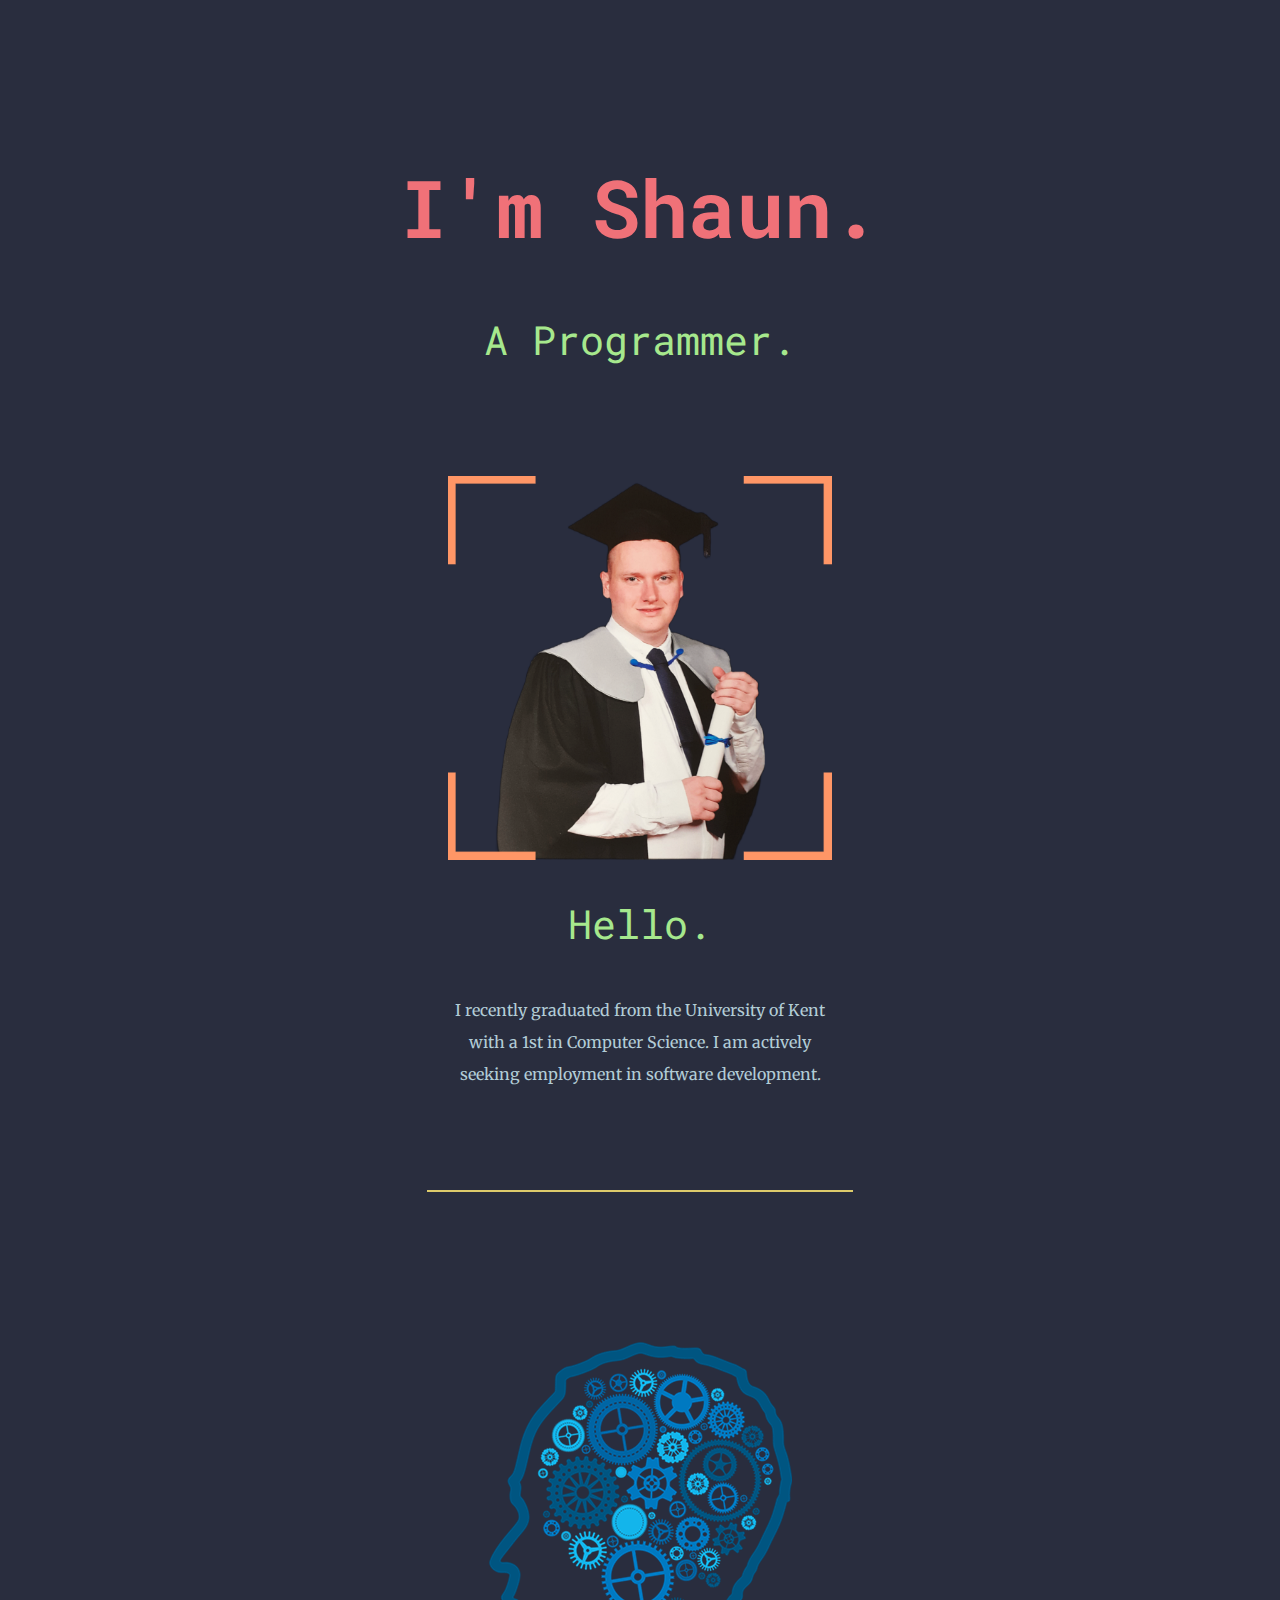
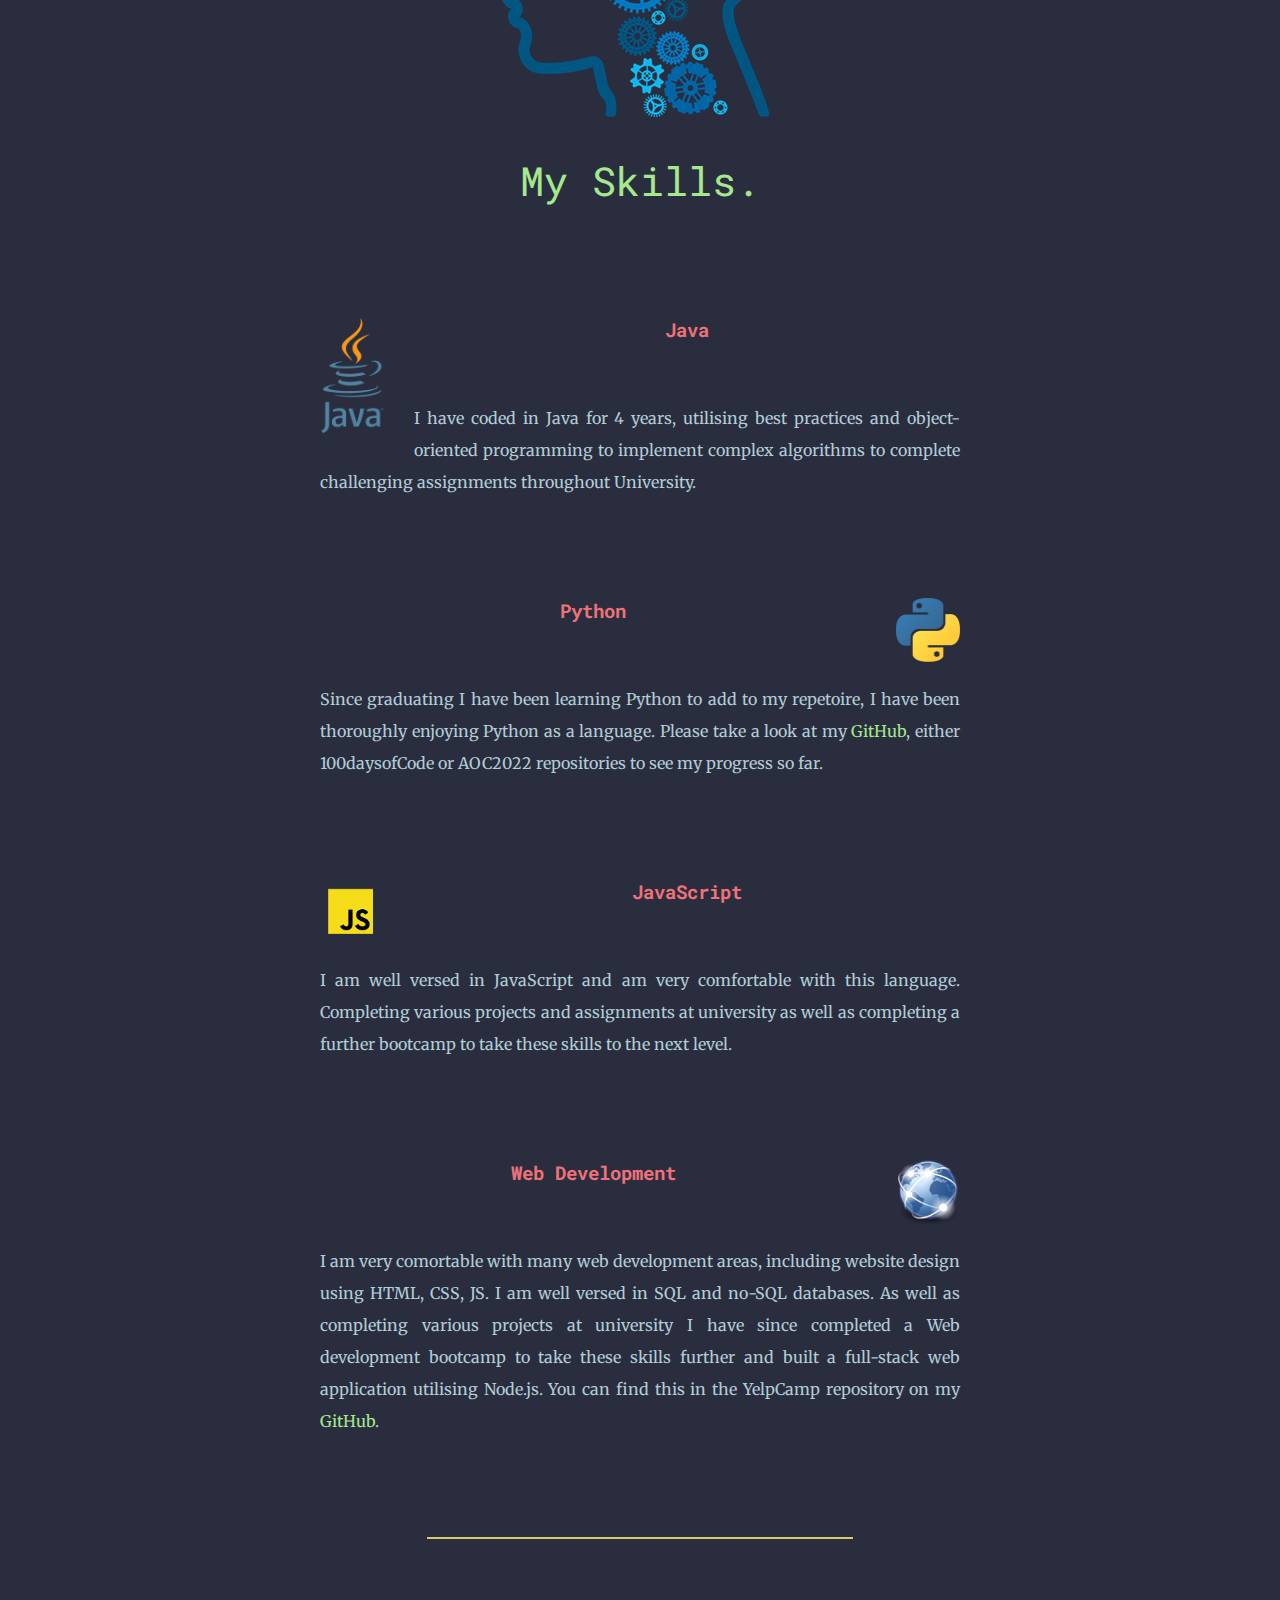
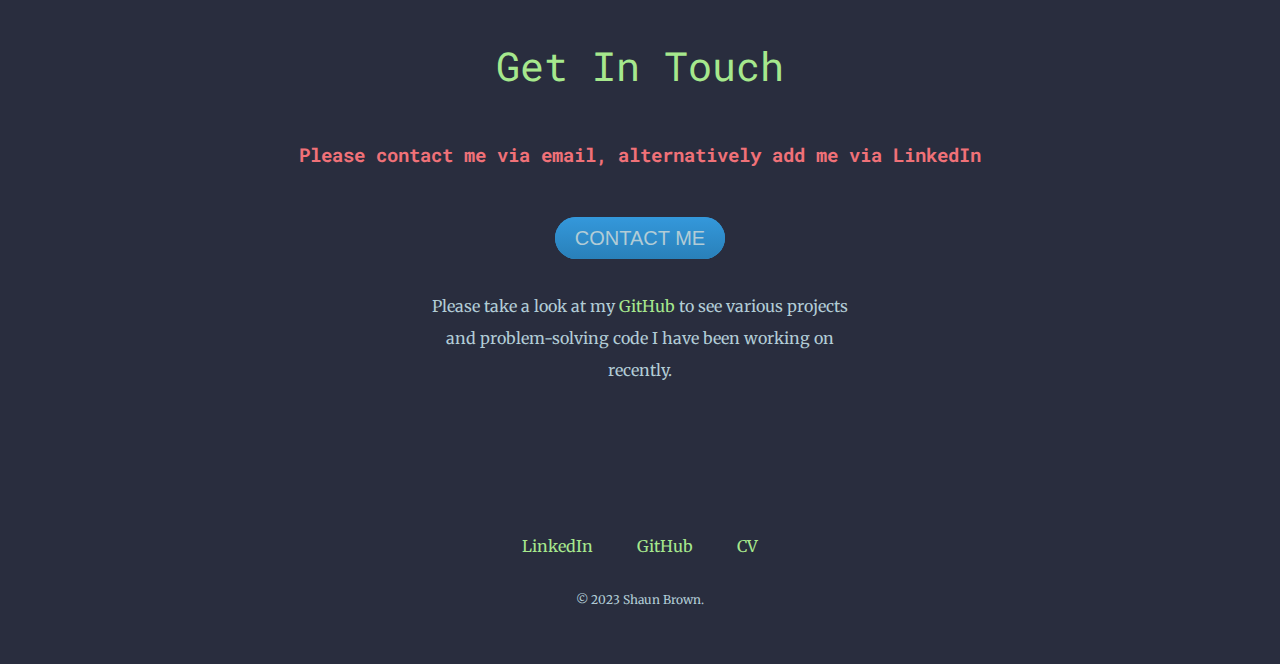
<file: index.html>
<!DOCTYPE html>
<html lang="en">
  <head>
    <meta charset="UTF-8" />
    <meta http-equiv="X-UA-Compatible" content="IE=edge" />
    <meta name="viewport" content="width=device-width, initial-scale=1.0" />
    <title>Personal Website</title>
    <link rel="stylesheet" href="CSS/styles.css" />
    <link rel="icon" href="favicon.ico" />
    <link rel="preconnect" href="https://fonts.googleapis.com" />
    <link rel="preconnect" href="https://fonts.gstatic.com" crossorigin />
    <link
      href="https://fonts.googleapis.com/css2?family=Merriweather&family=Roboto+Mono&display=swap"
      rel="stylesheet"
    />
  </head>
  <body>
    <div class="top-container">
      <h1>I'm Shaun.</h1>
      <h2>A Programmer.</h2>
    </div>
    <div class="middle-container">
      <div class="profile">
        <img class="profile-pic" src="images/profile-pic.png" alt="" />
        <h2>Hello.</h2>
        <p class="intro">
          I recently graduated from the University of Kent with a 1st in
          Computer Science. I am actively seeking employment in software
          development.
        </p>
      </div>
      <hr />
      <div class="skills">
        <img class="skill-img" src="images/skills-img.png" alt="" />
        <h2>My Skills.</h2>
        <div class="skill-row">
          <img class="logo" src="images/java-logo.png" alt="" />
          <h3>Java</h3>
          <p class="skill-description">
            I have coded in Java for 4 years, utilising best practices and
            object-oriented programming to implement complex algorithms to
            complete challenging assignments throughout University.
          </p>
        </div>
        <div class="skill-row">
          <img class="logo2" src="images/python-logo.png" alt="" />
          <h3>Python</h3>
          <p class="skill-description">
            Since graduating I have been learning Python to add to my repetoire,
            I have been thoroughly enjoying Python as a language. Please take a
            look at my
            <a class="text-link" href="https://github.com/srbrown1989">GitHub</a
            >, either 100daysofCode or AOC2022 repositories to see my progress
            so far.
          </p>
        </div>
        <div class="skill-row">
          <img class="logo" src="images/js-logo.png" alt="" />
          <h3>JavaScript</h3>
          <p class="skill-description">
            I am well versed in JavaScript and am very comfortable with this
            language. Completing various projects and assignments at university
            as well as completing a further bootcamp to take these skills to the
            next level.
          </p>
        </div>
        <div class="skill-row">
          <img class="logo2" src="images/web-dev-logo.png" alt="" />
          <h3>Web Development</h3>
          <p class="skill-description">
            I am very comortable with many web development areas, including
            website design using HTML, CSS, JS. I am well versed in SQL and
            no-SQL databases. As well as completing various projects at
            university I have since completed a Web development bootcamp to take
            these skills further and built a full-stack web application
            utilising Node.js. You can find this in the YelpCamp repository on
            my
            <a class="text-link" href="https://github.com/srbrown1989">GitHub</a
            >.
          </p>
        </div>
      </div>
      <hr />
      <div class="contact-me">
        <h2>Get In Touch</h2>
        <h3>Please contact me via email, alternatively add me via LinkedIn</h3>
        <a class="btn" href="mailto:srbrown1989@gmail.com">CONTACT ME</a>
        <p class="contact-msg">
          Please take a look at my
          <a class="text-link" href="https://github.com/srbrown1989">GitHub</a>
          to see various projects and problem-solving code I have been working
          on recently.
        </p>
      </div>
    </div>

    <div class="bottom-container">
      <a
        class="footer-link"
        href="https://www.linkedin.com/in/shaun-brown-346a71193/"
        >LinkedIn</a
      >
      <a class="footer-link" href="https://github.com/srbrown1989">GitHub</a>
      <a class="footer-link" href="cv.html">CV</a>
      <p class="copyright">© 2023 Shaun Brown.</p>
    </div>
  </body>
</html>
</file>
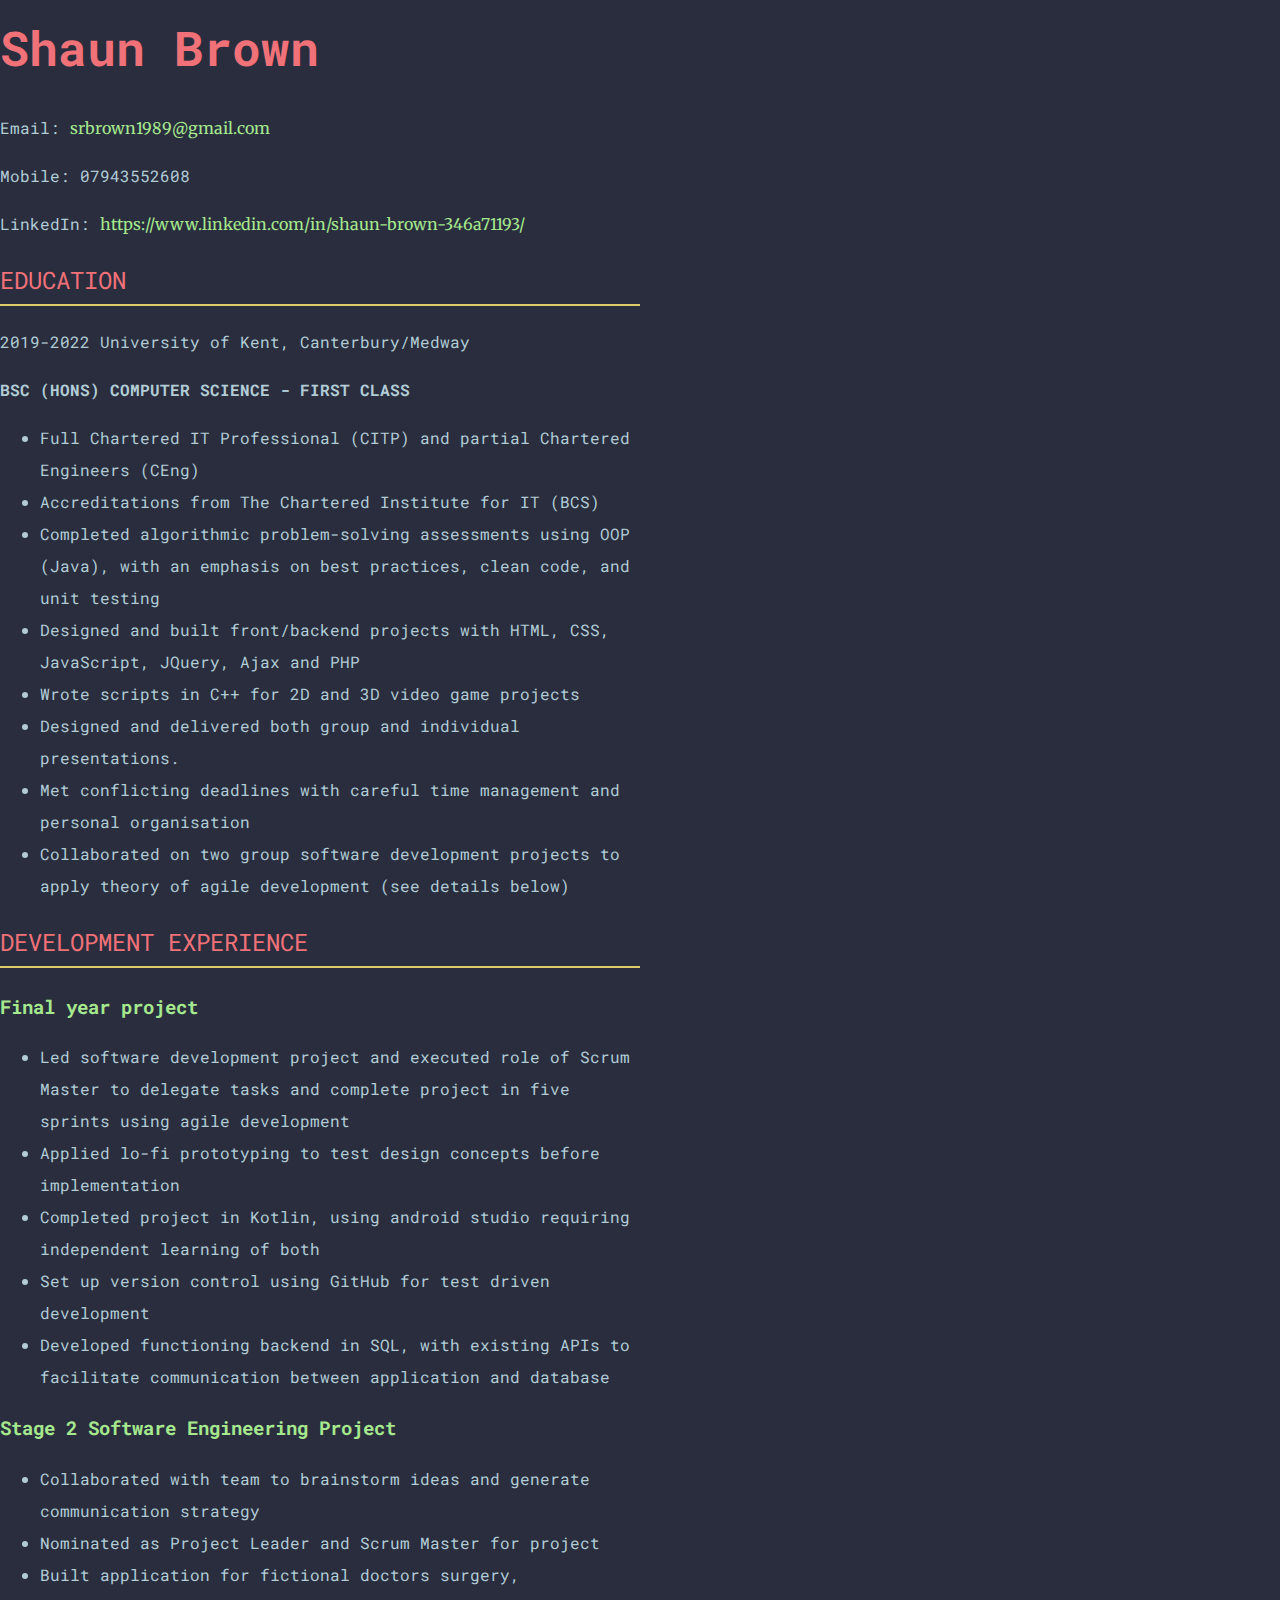
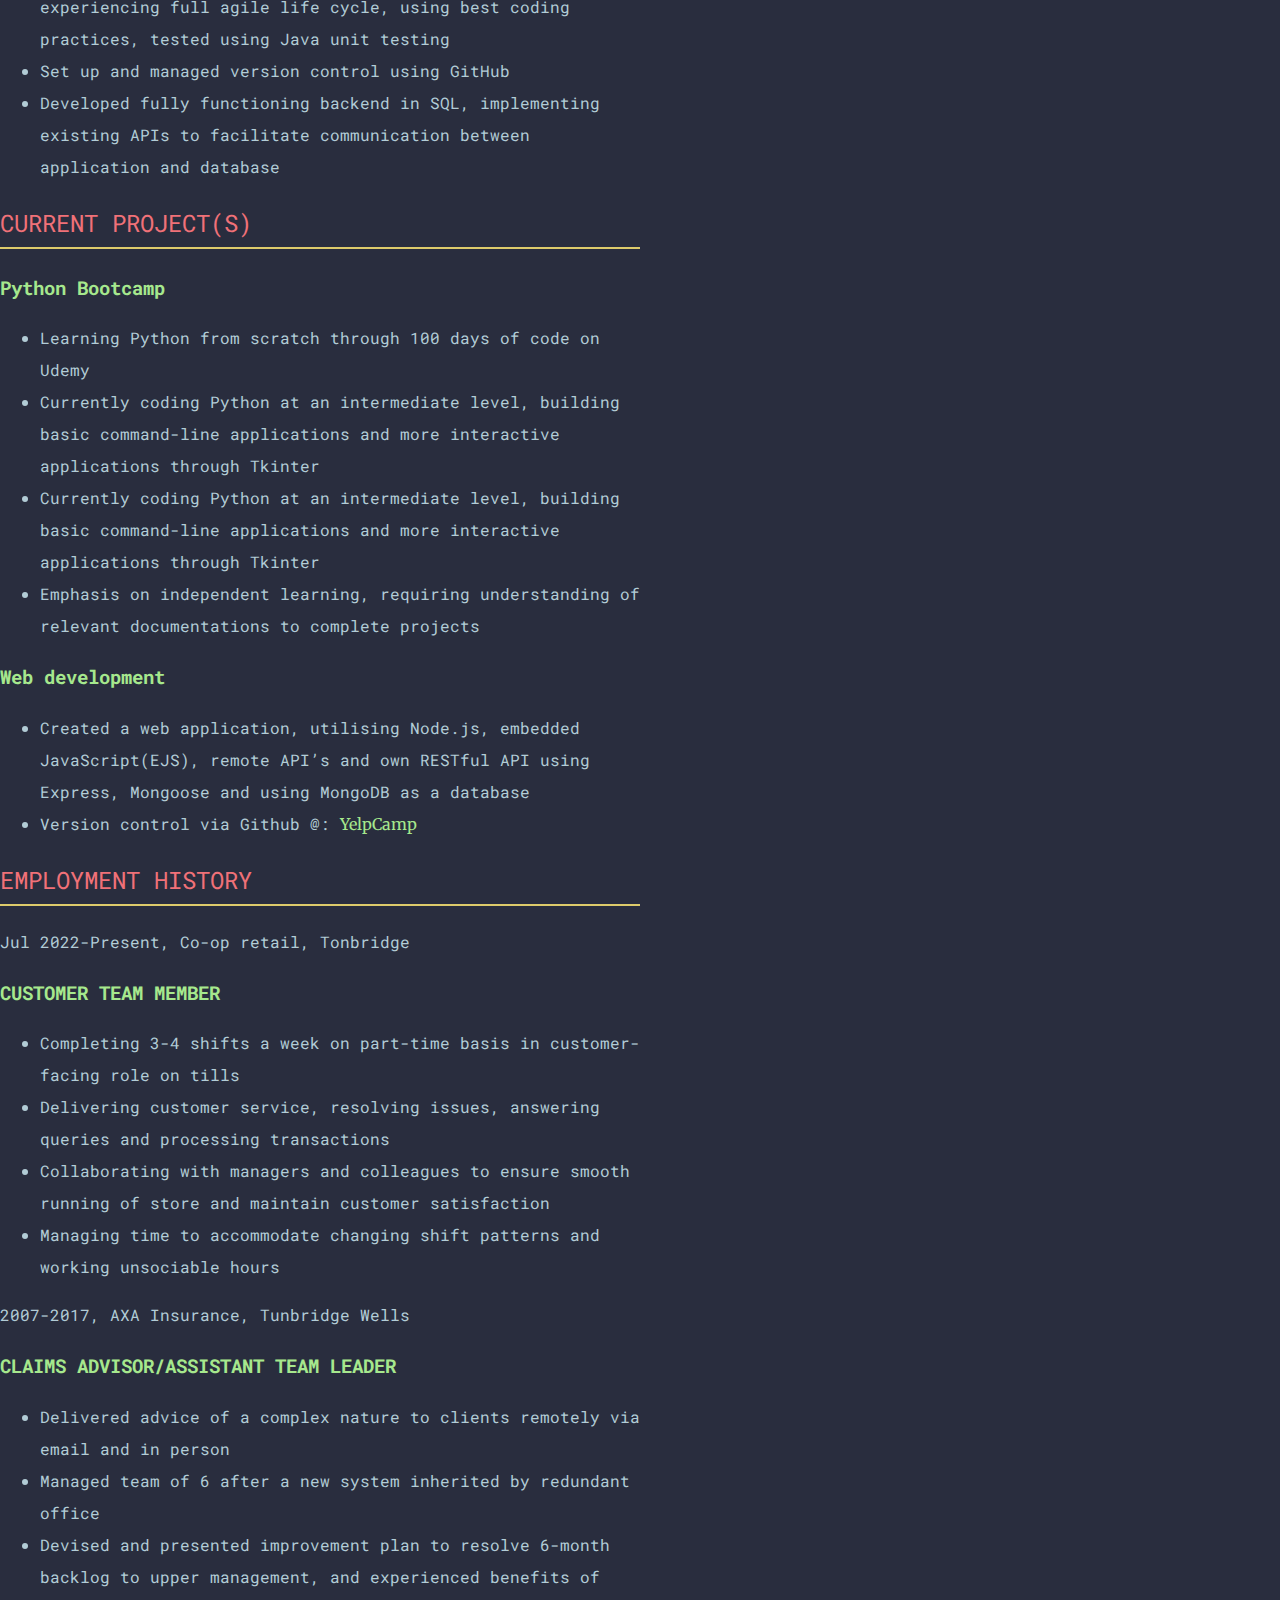
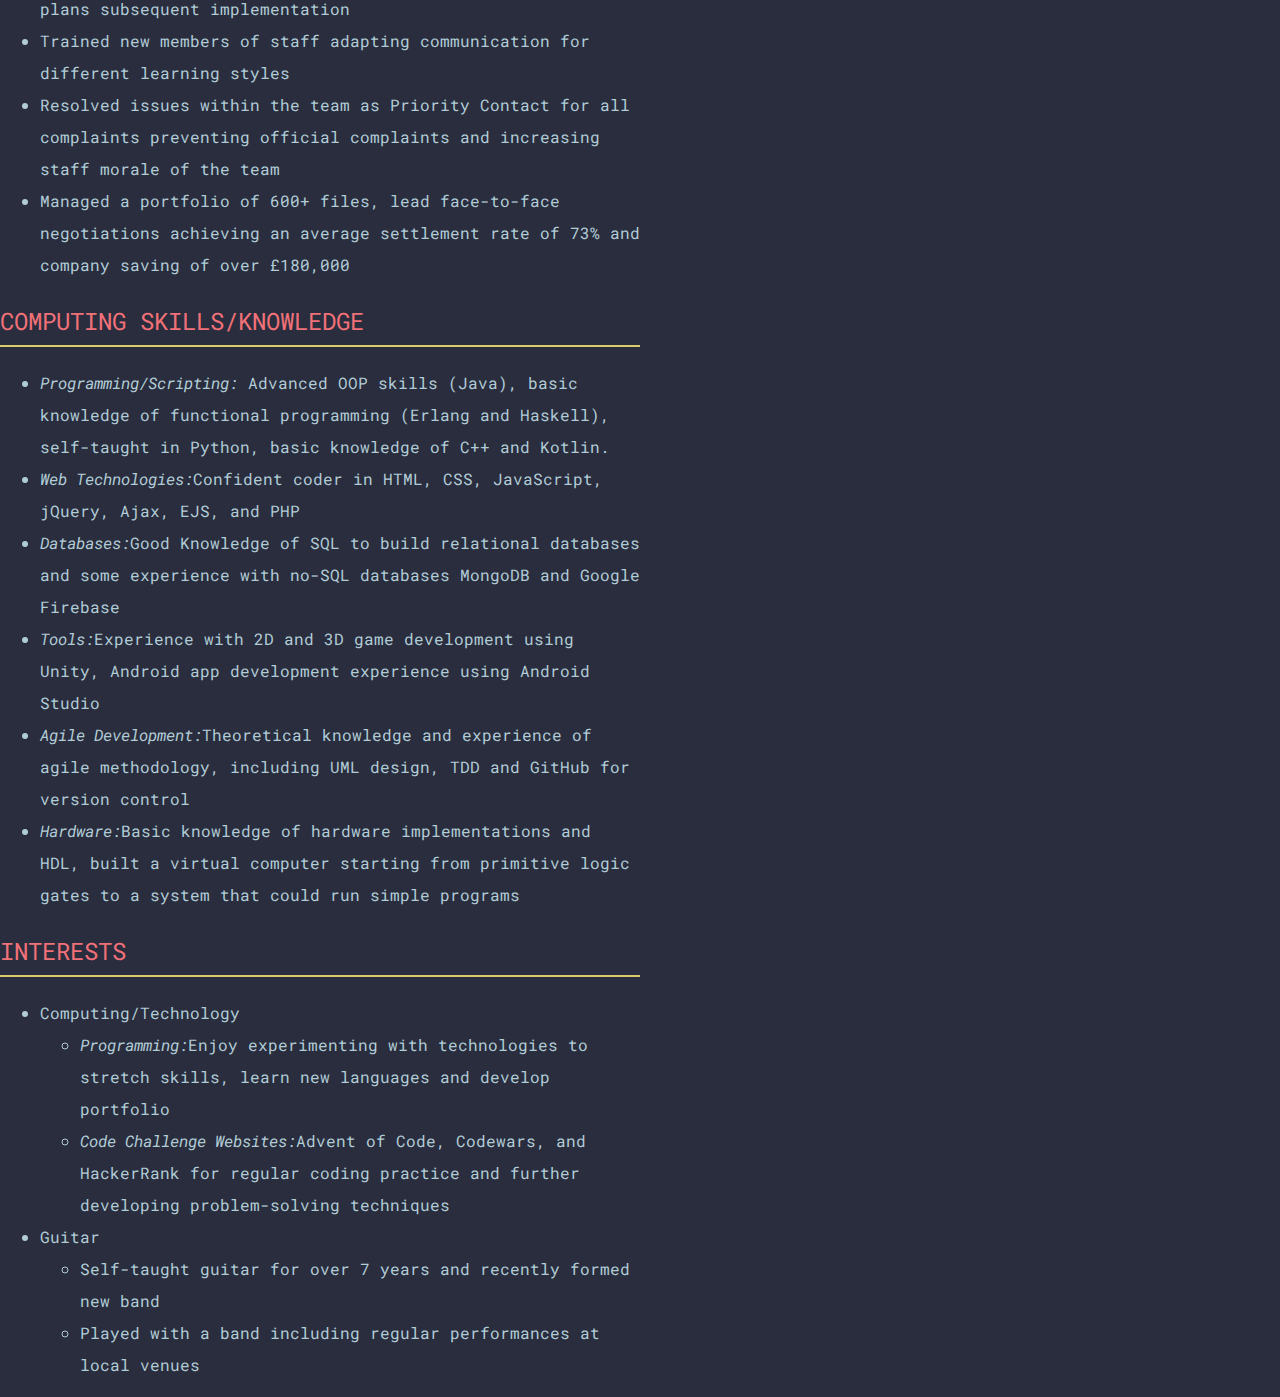
<file: cv.html>
<!DOCTYPE html>
<html lang="en">
  <head>
    <meta charset="UTF-8" />
    <meta http-equiv="X-UA-Compatible" content="IE=edge" />
    <meta name="viewport" content="width=device-width, initial-scale=1.0" />
    <title>CV</title>
    <link rel="stylesheet" href="CSS/cv-styles.css" />
    <link rel="icon" href="favicon.ico" />
    <link rel="preconnect" href="https://fonts.googleapis.com" />
    <link rel="preconnect" href="https://fonts.gstatic.com" crossorigin />
    <link
      href="https://fonts.googleapis.com/css2?family=Merriweather&family=Roboto+Mono&display=swap"
      rel="stylesheet"
    />
  </head>
  <body>
    <div class="head">
      <h1>Shaun Brown</h1>
      <p>
        Email:
        <a class="btn" href="mailto:srbrown1989@gmail.com"
          >srbrown1989@gmail.com</a
        >
      </p>
      <p>Mobile: 07943552608</p>
      <p>
        LinkedIn:
        <a
          class="footer-link"
          href="https://www.linkedin.com/in/shaun-brown-346a71193/"
          >https://www.linkedin.com/in/shaun-brown-346a71193/</a
        >
      </p>
    </div>

    <div class="education">
      <h2>EDUCATION</h2>
      <hr />
      <p>2019-2022 University of Kent, Canterbury/Medway</p>
      <p><b>BSC (HONS) COMPUTER SCIENCE - FIRST CLASS</b></p>
      <ul>
        <li>
          Full Chartered IT Professional (CITP) and partial Chartered Engineers
          (CEng)
        </li>
        <li>Accreditations from The Chartered Institute for IT (BCS)</li>
        <li>
          Completed algorithmic problem-solving assessments using OOP (Java),
          with an emphasis on best practices, clean code, and unit testing
        </li>
        <li>
          Designed and built front/backend projects with HTML, CSS, JavaScript,
          JQuery, Ajax and PHP
        </li>
        <li>Wrote scripts in C++ for 2D and 3D video game projects</li>
        <li>Designed and delivered both group and individual presentations.</li>
        <li>
          Met conflicting deadlines with careful time management and personal
          organisation
        </li>
        <li>
          Collaborated on two group software development projects to apply
          theory of agile development (see details below)
        </li>
      </ul>
    </div>
    <div class="dev-exp">
      <h2>DEVELOPMENT EXPERIENCE</h2>
      <hr />
      <h3>Final year project</h3>
      <ul>
        <li>
          Led software development project and executed role of Scrum Master to
          delegate tasks and complete project in five sprints using agile
          development
        </li>
        <li>
          Applied lo-fi prototyping to test design concepts before
          implementation
        </li>
        <li>
          Completed project in Kotlin, using android studio requiring
          independent learning of both
        </li>
        <li>Set up version control using GitHub for test driven development</li>
        <li>
          Developed functioning backend in SQL, with existing APIs to facilitate
          communication between application and database
        </li>
      </ul>
      <h3>Stage 2 Software Engineering Project</h3>
      <ul>
        <li>
          Collaborated with team to brainstorm ideas and generate communication
          strategy
        </li>
        <li>Nominated as Project Leader and Scrum Master for project</li>
        <li>
          Built application for fictional doctors surgery, experiencing full
          agile life cycle, using best coding practices, tested using Java unit
          testing
        </li>
        <li>Set up and managed version control using GitHub</li>
        <li>
          Developed fully functioning backend in SQL, implementing existing APIs
          to facilitate communication between application and database
        </li>
      </ul>
    </div>
    <div class="current-proj">
      <h2>CURRENT PROJECT(S)</h2>
      <hr />
      <h3>Python Bootcamp</h3>
      <ul>
        <li>Learning Python from scratch through 100 days of code on Udemy</li>
        <li>
          Currently coding Python at an intermediate level, building basic
          command-line applications and more interactive applications through
          Tkinter
        </li>
        <li>
          Currently coding Python at an intermediate level, building basic
          command-line applications and more interactive applications through
          Tkinter
        </li>
        <li>
          Emphasis on independent learning, requiring understanding of relevant
          documentations to complete projects
        </li>
      </ul>

      <h3>Web development</h3>
      <ul>
        <li>
          Created a web application, utilising Node.js, embedded
          JavaScript(EJS), remote API’s and own RESTful API using Express,
          Mongoose and using MongoDB as a database
        </li>
        <li>
          Version control via Github @:
          <a href="https://github.com/srbrown1989/YelpCamp ">YelpCamp</a>
        </li>
      </ul>
    </div>
    <div class="employment">
      <h2>EMPLOYMENT HISTORY</h2>
      <hr />
      <p>Jul 2022-Present, Co-op retail, Tonbridge</p>
      <h3>CUSTOMER TEAM MEMBER</h3>
      <ul>
        <li>
          Completing 3-4 shifts a week on part-time basis in customer-facing
          role on tills
        </li>
        <li>
          Delivering customer service, resolving issues, answering queries and
          processing transactions
        </li>
        <li>
          Collaborating with managers and colleagues to ensure smooth running of
          store and maintain customer satisfaction
        </li>
        <li>
          Managing time to accommodate changing shift patterns and working
          unsociable hours
        </li>
      </ul>
      <p>2007-2017, AXA Insurance, Tunbridge Wells</p>
      <h3>CLAIMS ADVISOR/ASSISTANT TEAM LEADER</h3>
      <ul>
        <li>
          Delivered advice of a complex nature to clients remotely via email and
          in person
        </li>
        <li>
          Managed team of 6 after a new system inherited by redundant office
        </li>
        <li>
          Devised and presented improvement plan to resolve 6-month backlog to
          upper management, and experienced benefits of plans subsequent
          implementation
        </li>
        <li>
          Trained new members of staff adapting communication for different
          learning styles
        </li>
        <li>
          Resolved issues within the team as Priority Contact for all complaints
          preventing official complaints and increasing staff morale of the team
        </li>
        <li>
          Managed a portfolio of 600+ files, lead face-to-face negotiations
          achieving an average settlement rate of 73% and company saving of over
          £180,000
        </li>
      </ul>
    </div>
    <div class="comp-knowledge">
      <h2>COMPUTING SKILLS/KNOWLEDGE</h2>
      <hr />
      <ul>
        <li>
          <em>Programming/Scripting:</em> Advanced OOP skills (Java), basic
          knowledge of functional programming (Erlang and Haskell), self-taught
          in Python, basic knowledge of C++ and Kotlin.
        </li>
        <li>
          <em>Web Technologies:</em>Confident coder in HTML, CSS, JavaScript,
          jQuery, Ajax, EJS, and PHP
        </li>
        <li>
          <em>Databases:</em>Good Knowledge of SQL to build relational databases
          and some experience with no-SQL databases MongoDB and Google Firebase
        </li>
        <li>
          <em>Tools:</em>Experience with 2D and 3D game development using Unity,
          Android app development experience using Android Studio
        </li>
        <li>
          <em>Agile Development:</em>Theoretical knowledge and experience of
          agile methodology, including UML design, TDD and GitHub for version
          control
        </li>
        <li>
          <em>Hardware:</em>Basic knowledge of hardware implementations and HDL,
          built a virtual computer starting from primitive logic gates to a
          system that could run simple programs
        </li>
      </ul>
    </div>
    <div class="interests">
      <h2>INTERESTS</h2>
      <hr />
      <ul>
        <li>
          Computing/Technology
          <ul>
            <li>
              <em>Programming:</em>Enjoy experimenting with technologies to
              stretch skills, learn new languages and develop portfolio
            </li>
            <li>
              <em>Code Challenge Websites:</em>Advent of Code, Codewars, and
              HackerRank for regular coding practice and further developing
              problem-solving techniques
            </li>
          </ul>
        </li>
        <li>
          Guitar
          <ul>
            <li>
              Self-taught guitar for over 7 years and recently formed new band
            </li>
            <li>
              Played with a band including regular performances at local venues
            </li>
          </ul>
        </li>
      </ul>
    </div>
  </body>
</html>
</file>
<file: CSS/styles.css>
body {
  background-color: #292d3e;
  color: #b2ccd6;
  text-align: center;
  margin: 0;
  font-family: "Merriweather", serif;
}

.btn {
  position: relative;
  margin: 100px auto 100px auto;
  background: #3498db;
  background-image: -webkit-linear-gradient(top, #3498db, #2980b9);
  background-image: -moz-linear-gradient(top, #3498db, #2980b9);
  background-image: -ms-linear-gradient(top, #3498db, #2980b9);
  background-image: -o-linear-gradient(top, #3498db, #2980b9);
  background-image: linear-gradient(to bottom, #3498db, #2980b9);
  -webkit-border-radius: 28;
  -moz-border-radius: 28;
  border-radius: 28px;
  font-family: Arial;
  color: #b2ccd6;
  font-size: 20px;
  padding: 10px 20px 10px 20px;
  text-decoration: none;
}

.btn:hover {
  background: #3cb0fd;
  background-image: -webkit-linear-gradient(top, #3cb0fd, #3498db);
  background-image: -moz-linear-gradient(top, #3cb0fd, #3498db);
  background-image: -ms-linear-gradient(top, #3cb0fd, #3498db);
  background-image: -o-linear-gradient(top, #3cb0fd, #3498db);
  background-image: linear-gradient(to bottom, #3cb0fd, #3498db);
  text-decoration: none;
}

.contact-msg {
  width: 35%;
  margin: 40px auto 60px;
}

.copyright {
  font-size: 0.75rem;
  padding: 20px 0;
}

.top-container {
  position: relative;
  font-weight: 700;
  font-size: large;
  padding-top: 100px;
}

.middle-container {
  margin: 100px 0;
}

.bottom-container {
  position: relative;
  padding: 50px 0 20px;
}

.footer-link {
  margin: 10px 20px;
}
.intro {
  width: 30%;
  margin: auto;
}
.logo {
  width: 10%;
  float: left;
  margin-right: 1.875rem;
}

.logo2 {
  width: 10%;
  float: right;
  margin-left: 1.875rem;
}
.profile-pic {
  max-width: 30%;
  max-height: 30%;
}

.skill-row {
  margin: 100px auto 100px auto;
  width: 50%;
  text-align: justify;
}

.skill-img {
  max-width: 25%;
  max-height: 25%;
  margin: 50px auto 0 auto;
}

div {
  margin-left: 0;
  margin-right: 0;
}
h1 {
  margin: 50px, auto, 0, auto;
  font-family: "Roboto Mono", sans-serif;
  font-size: 5rem;
  color: #f07178;
}
h2 {
  margin: 0, auto, 0, auto;
  font-family: "Roboto Mono", monospace;
  font-size: 2.5rem;
  font-weight: normal;
  color: #a6e88d;
  padding-bottom: 10px;
}
h3 {
  text-align: center;
  font-family: "Roboto Mono", monospace;
  color: #f07178;
  margin: 40px auto 60px;
}

hr {
  background-color: #ddcb6b;
  height: 2px;
  border: 0;
  width: 33.3%;
  margin: 100px auto;
}
a {
  color: #a6e88d;
  font-family: "Merriweather", serif;
  text-decoration: none;
}

a:hover {
  color: #f07178;
}

p {
  line-height: 2;
}
</file>
<file: CSS/cv-styles.css>
body {
  background-color: #292d3e;
  color: #b2ccd6;
  text-align: left;
  margin: 0;
  font-family: "Roboto Mono", monospace;
  line-height: 2;
}

div {
  width: 50%;
}

h1 {
  font-family: "Roboto Mono", sans-serif;
  font-size: 3rem;
  color: #f07178;
  margin: 0;
  padding: 0;
}
h2 {
  font-family: "Roboto Mono", monospace;
  font-size: 1.5rem;
  font-weight: normal;
  color: #f07178;
  padding-bottom: 10px;
  margin: 0;
  padding: 0;
}
h3 {
  font-family: "Roboto Mono", monospace;
  color: #a6e88d;
  margin: 0;
  padding: 0;
}

hr {
  background-color: #ddcb6b;
  height: 2px;
  border: 0;
  margin: 0 auto 20px auto;
}
a {
  color: #a6e88d;
  font-family: "Merriweather", serif;
  text-decoration: none;
}
</file>
